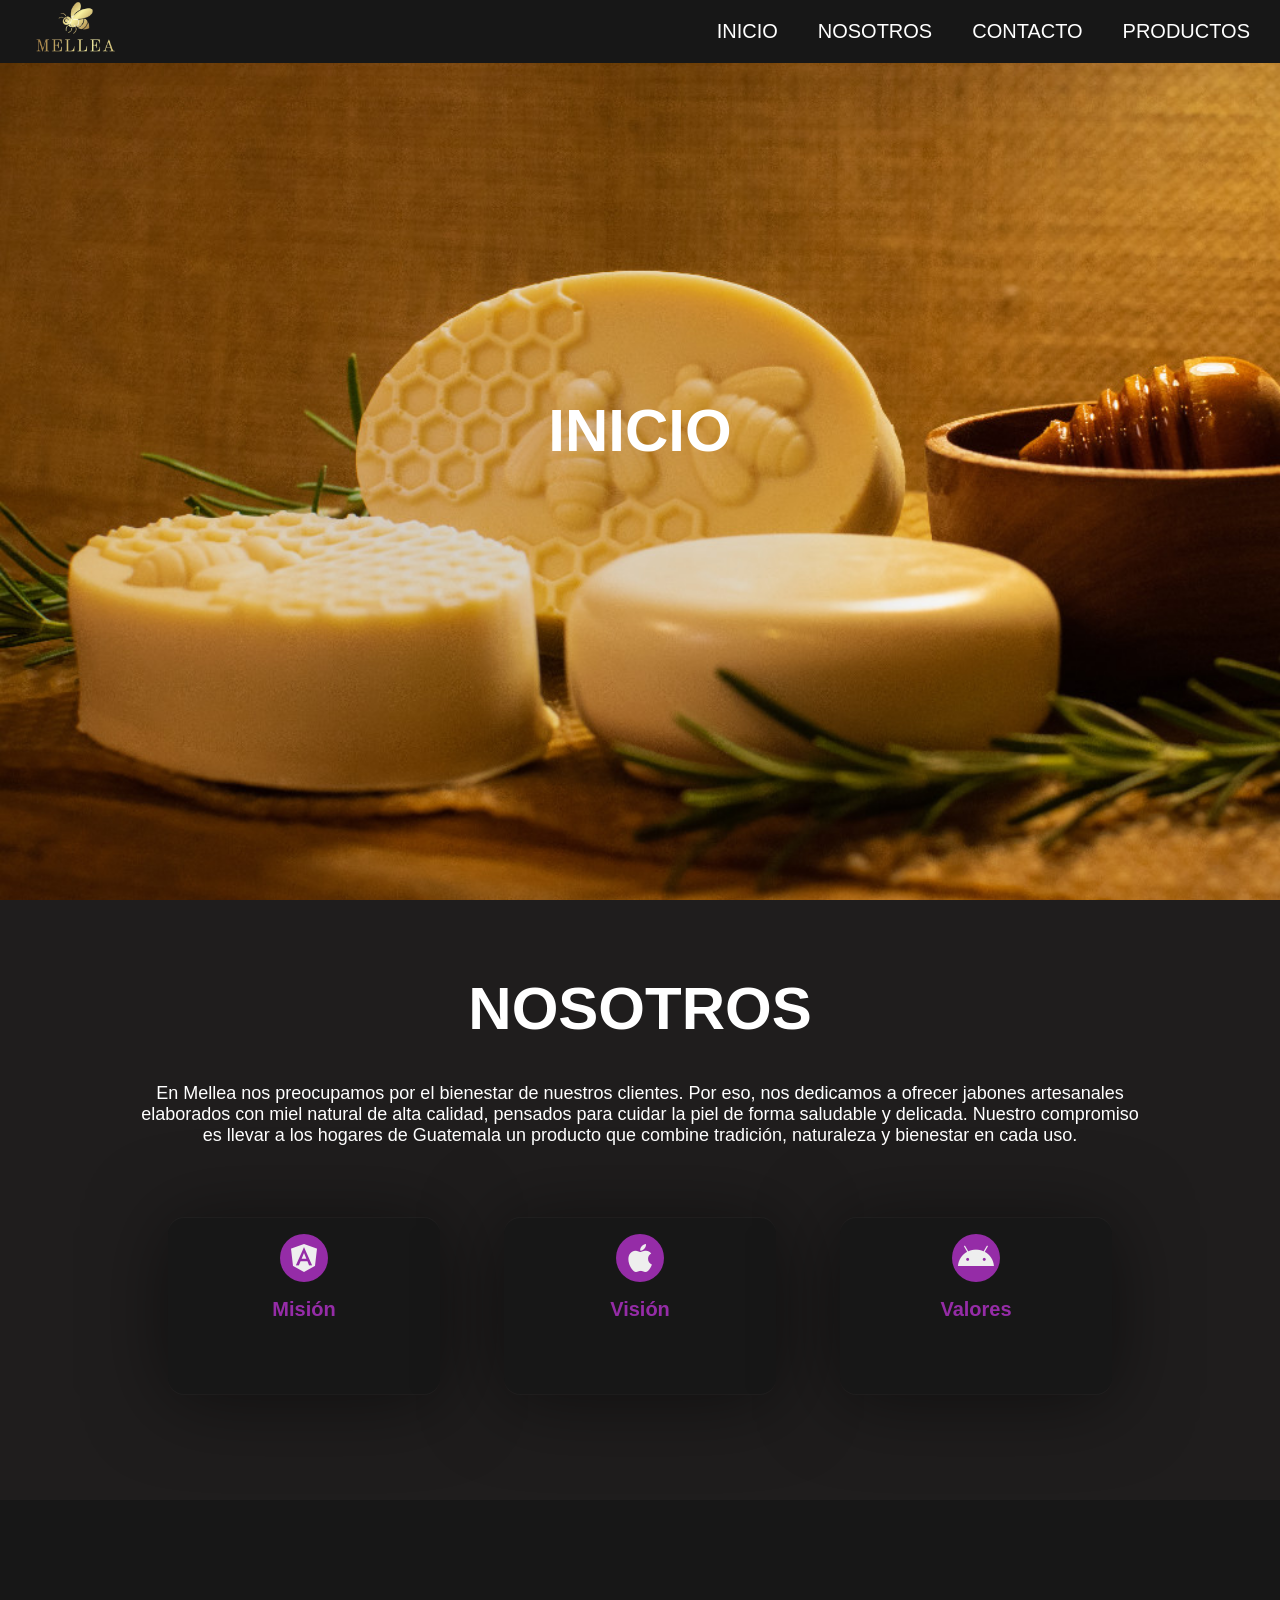
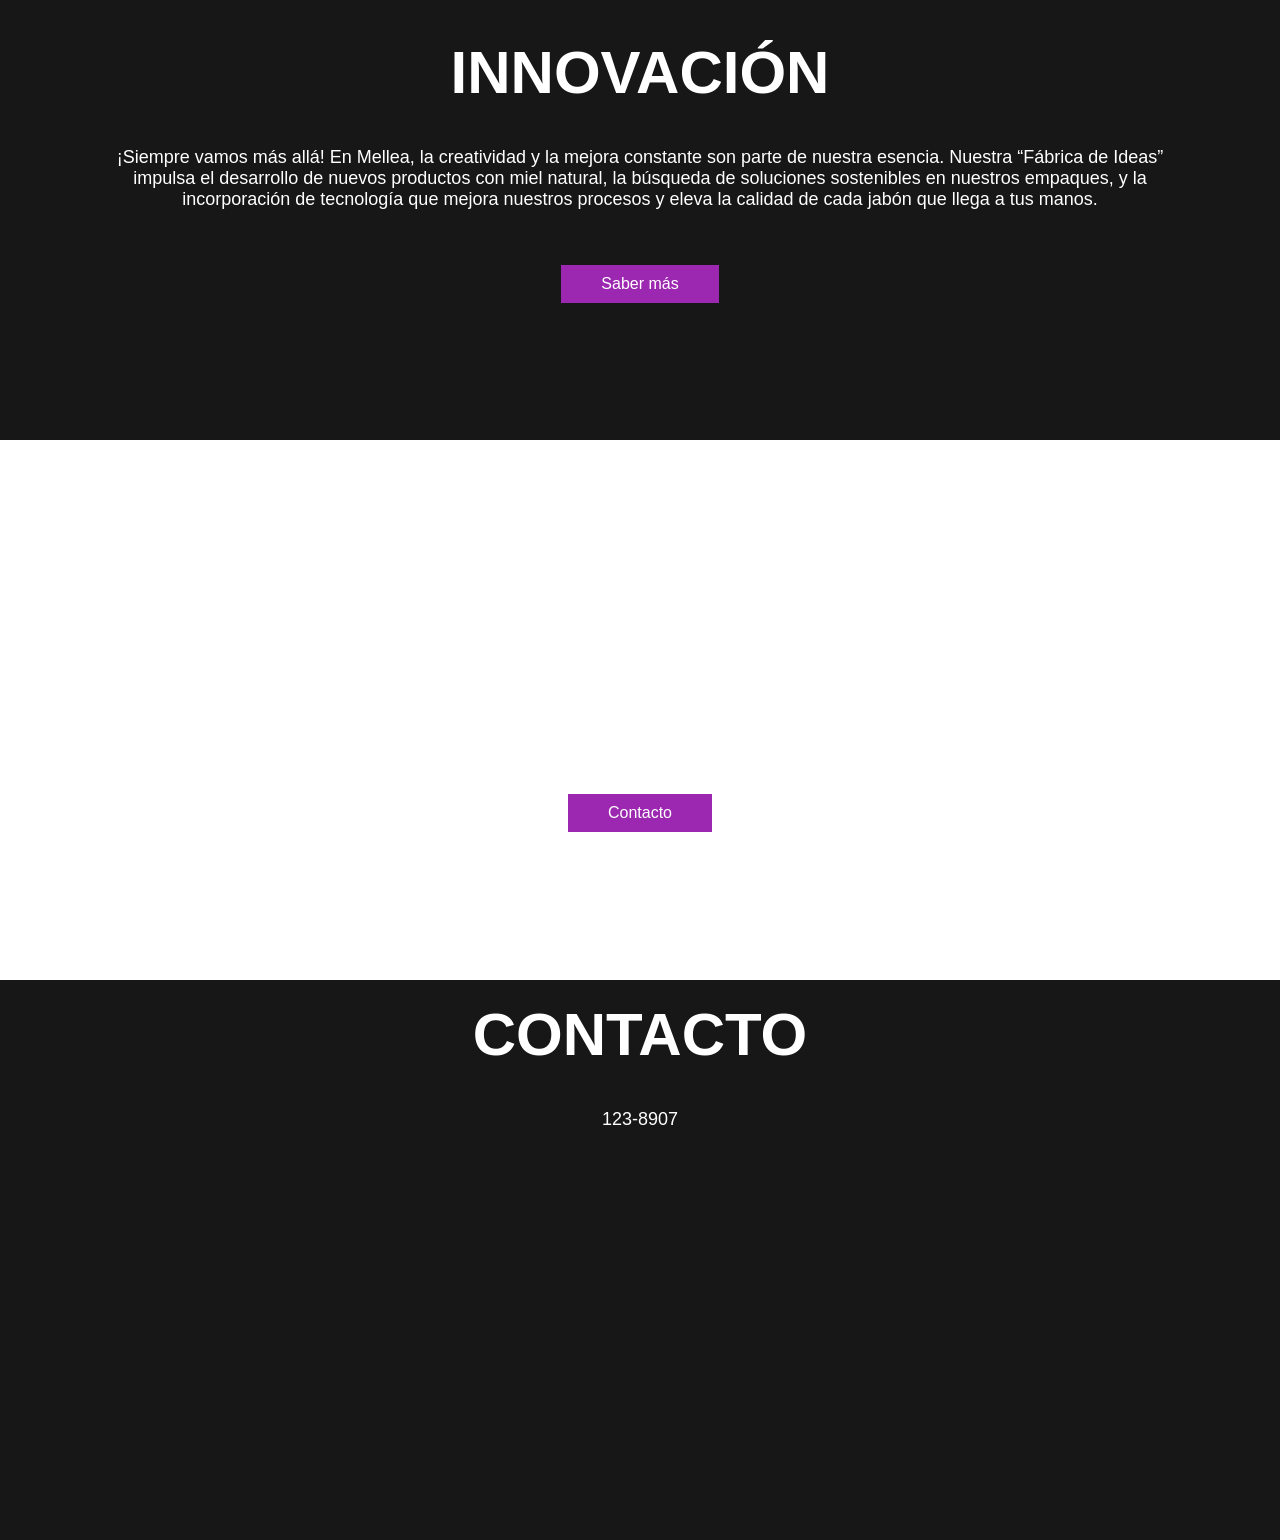
<file: PAGINA DE PRUEBA/USUARIO/INICIO/index.html>
<!DOCTYPE html>
<html lang="en">

<head>
    <meta charset="UTF-8" />
    <meta name="viewport" content="width=device-width, initial-scale=1.0" />
    <link rel="stylesheet" href="https://cdnjs.cloudflare.com/ajax/libs/font-awesome/5.15.1/css/all.min.css" />
    <link rel="stylesheet" href="style.css">
    <link rel="icon" href="img/LOGO PRUEBA2.ico">
    <title>Inicio</title>
</head>

<body>
    <div class="head">
        <div class="logo">
            <a href="#"><img class="logo-img" src="img/LOGO PRUEBA.png" alt=""></a>
        </div>
        <nav class="navbar">
            <a href="#">Inicio</a>
            <a href="../NOSOTROS/index.html">Nosotros</a>
            <a href="#">Contacto</a>
            <a href="#">Productos</a>
        </nav>
    </div>

    <header class="content header">
        <h2 class="title">Inicio</h2>

        <div class="btn-home">
        </div>
    </header>

    <section class="content sau">
        <h2 class="title">Nosotros</h2>
        <p>
            En Mellea nos preocupamos por el bienestar de nuestros clientes. Por eso, nos dedicamos a ofrecer jabones
            artesanales elaborados con miel natural de alta calidad, pensados para cuidar la piel de forma saludable y
            delicada. Nuestro compromiso es llevar a los hogares de Guatemala un producto que combine tradición,
            naturaleza y bienestar en cada uso.
        </p>
        <div class="box-container">
            <div class="box">
                <i class="fab fa-angular"></i>
                <h3>Misión</h3>
                <a href="../NOSOTROS/index.html#Mision" class="btn-VR"></a>
            </div>
            <div class="box">
                <i class="fab fa-apple"></i>
                <h3>Visión</h3>
                <a href="../NOSOTROS/index.html#Vision" class="btn-VR"></a>
            </div>
            <div class="box">
                <i class="fab fa-android"></i>
                <h3>Valores</h3>
                <a href="../NOSOTROS/index.html#Valores" class="btn-VR"></a>
            </div>
        </div>
    </section>

    <section class="content about" >
        <h2 class="title">Innovación</h2>
        <p>
            ¡Siempre vamos más allá! En Mellea, la creatividad y la mejora constante son parte de nuestra esencia.
            Nuestra “Fábrica de Ideas” impulsa el desarrollo de nuevos productos con miel natural, la búsqueda de
            soluciones sostenibles en nuestros empaques, y la incorporación de tecnología que mejora nuestros procesos y
            eleva la calidad de cada jabón que llega a tus manos.
        </p>
        <a href="#" class="btn">Saber más</a>
    </section>

    <section class="content price">
        <article class="contain">
            <h2 class="title">precio</h2>
            <p>
                Lorem ipsum dolor, sit amet consectetur adipisicing elit. Delectus a
                hic, temporibus omnis nam repellendus eius mollitia eos qui enim
                accusamus porro! Laborum repudiandae delectus, illum in ratione
                quibusdam architecto!
            </p>
            <a href="#" class="btn">Contacto</a>
        </article>
    </section>

    <section class="content contact">
        <h2 class="title">Contacto</h2>
        <p>
            123-8907
        </p>
        <iframe
            src="https://www.google.com/maps/embed?pb=!1m18!1m12!1m3!1d3860.445975584065!2d-90.5661983!3d14.630607399999995!2m3!1f0!2f0!3f0!3m2!1i1024!2i768!4f13.1!3m3!1m2!1s0x8589a04bbcd18741%3A0xcad9bd8623d32c5f!2sColegio%20Italiano%20de%20Guatemala!5e0!3m2!1ses-419!2sgt!4v1745193964772!5m2!1ses-419!2sgt"
            width="100%" height="450" style="border:0;" allowfullscreen="" loading="lazy"
            referrerpolicy="no-referrer-when-downgrade"></iframe>
    </section>

</body>

</html>
</file>
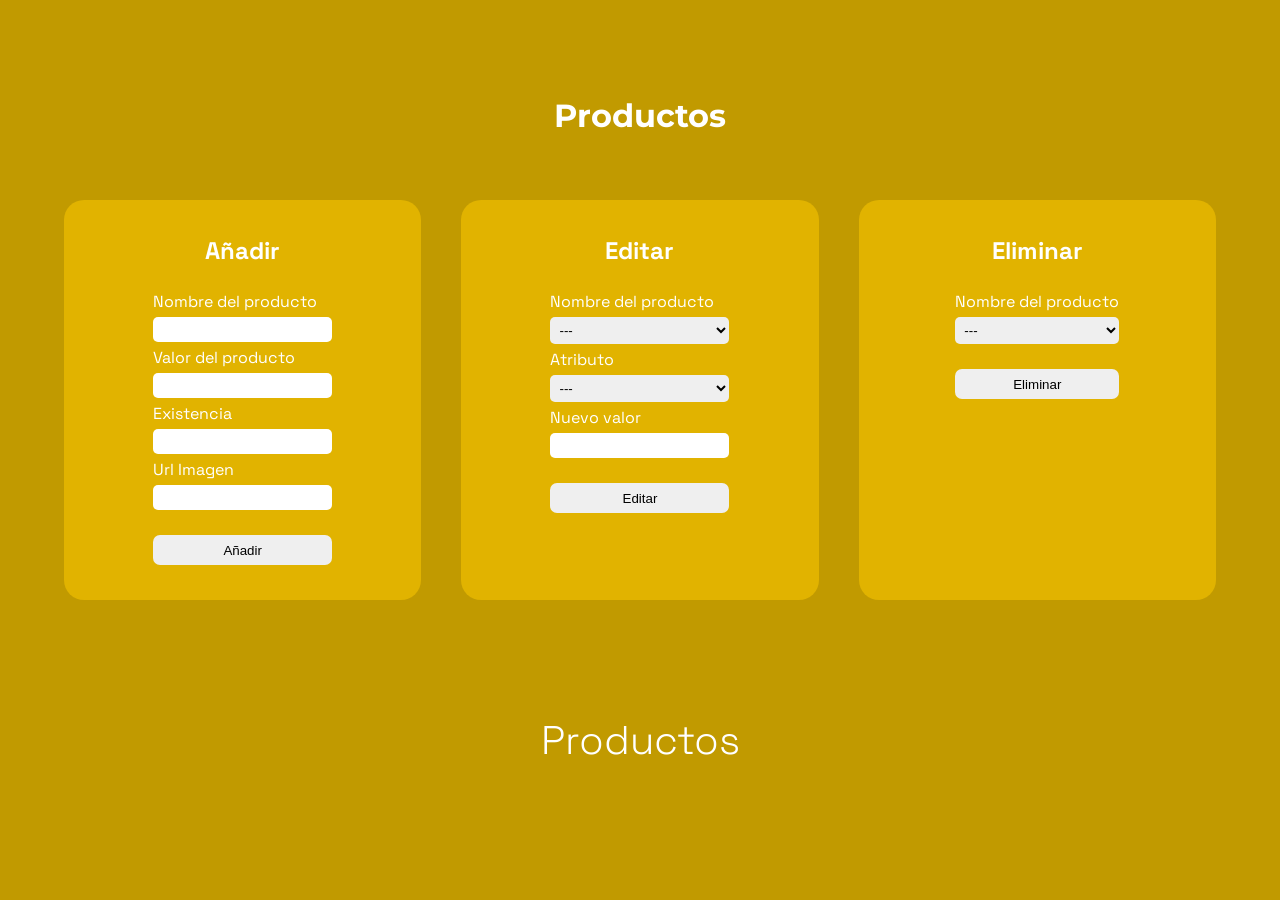
<file: PAGINA DE PRUEBA/ADMIN/admin.html>
<!DOCTYPE html>
<html lang="en">

<head>
    <meta charset="UTF-8">
    <meta http-equiv="X-UA-Compatible" content="IE=edge">
    <meta name="viewport" content="width=device-width, initial-scale=1.0">
    <title>Carrito</title>

    <link rel="stylesheet" href="style.css">

    <link rel="preconnect" href="https://fonts.googleapis.com">
    <link rel="preconnect" href="https://fonts.googleapis.com">
    <link rel="preconnect" href="https://fonts.gstatic.com" crossorigin>
    <link href="https://fonts.googleapis.com/css2?family=Space+Grotesk:wght@400;500;600;700&display=swap"
        rel="stylesheet">
    <link rel="preconnect" href="https://fonts.googleapis.com">
    <link rel="preconnect" href="https://fonts.gstatic.com" crossorigin>
    <link href="https://fonts.googleapis.com/css2?family=Montserrat:wght@300;400;500;600;700&display=swap"
        rel="stylesheet">
</head>

<body>
    <header id="header">
        <h1>Productos</h1>
    </header>

    <main>
        <div class="contenedor">
            <!-- Añadir -->
            <div class="añadir">
                <h2>Añadir</h2>
                <form>
                    <label>Nombre del producto</label>
                    <input type="text" id="productoAñadir" name="nombreDelProducto">

                    <label>Valor del producto</label>
                    <input type="number" id="valorAñadir">

                    <label>Existencia</label>
                    <input type="number" id="existenciaAñadir">

                    <label>Url Imagen</label>
                    <input type="text" id="ImagenAñadir">

                    <input class="button" type="button" id="botonAñadir" value="Añadir">
                </form>
            </div>
            <!-- Editar -->
            <div class="editar">
                <h2>Editar</h2>
                <form>
                    <label>Nombre del producto</label>
                    <select id="productoEditar">
                        <option value="">---</option>
                    </select>

                    <label>Atributo</label>
                    <select id="atributoEditar">
                        <option value="">---</option>
                    </select>

                    <label>Nuevo valor</label>
                    <input type="text" id="nuevoAtributo">

                    <input class="button" type="button" id="botonEditar" value="Editar">
                </form>
            </div>

            <!-- Eliminar -->
            <div class="eliminar">
                <h2>Eliminar</h2>

                <form>
                    <label>Nombre del producto</label>
                    <select id="productoEliminar">
                        <option value="">---</option>
                    </select>
                    <input class="button" type="button" id="botonEliminar" value="Eliminar">
                </form>
            </div>
        </div>

        <!-- Mostrar el mensaje -->
        <div class="contenedorMensaje">
            <div id="mensaje"></div>
        </div>

        <!-- Productos -->
        <div class="contenedorProductos">
            <h2>Productos</h2>
            <div class="mostrarProductos" id="mostrarProductos">
                
            </div>
        </div>
        </div>
    </main>

    <script src="admin.js"></script>
</body>

</html>
</file>
<file: PAGINA DE PRUEBA/USUARIO/INICIO/style.css>
*{
    margin: 0;
    padding: 0;
    border: 0;
    font-size: 100%;
    vertical-align: baseline;
}

body{
    text-align: center;
    font-family: sans-serif;
}

.head{
    display: flex;
    align-items: center;
    justify-content: space-between;
    height: 63px;
    background: #171717;
    position: fixed;
    width: 100%;
    z-index: 100;
}

.navbar{
    display: flex;
    margin-right: 10px;
}

.logo{
    margin-left: 30px;
}

.logo a {
    text-decoration: none;
    color: #FFFFFF;
    text-transform: uppercase;
    font-size: 20px;
}

.logo-img{
    width: 90px; 
    height: 60px;
}
.navbar a {
    display: block;
    padding: 22px 20px;
    color: #FFFFFF;
    text-decoration: none;
    text-transform: uppercase;
    font-size: 20px;
}

.navbar a:hover{
    background: #585858;
}

.header {
    display: flex;
    justify-content: center;
    align-items: center;
}

.header {
    height: 100vh !important;
    background: url(img/Jabon\ de\ Miel.jpg) no-repeat center;
    background-size: cover;

}

.title{
    margin-bottom: 40px;
    font-size: 60px;
    font-weight: 600;
    text-transform: uppercase;
    color: #FFFFFF;
}

p {
    margin-bottom: 40px;
    font-size: 18px;
    color: #FFFFFF;
    padding: 0 100px;
}


.btn {
    display: inline-block;
    margin-top: 15px;
    padding: 10px 40px;
    border: 2px 40px;
    color: #FFFFFF;
    text-decoration: none;
    background: #9c27b0;
}

.btn:hover{
    background: none;
}

.btn-VR {
    display: inline-block;
    margin-top: -6.5rem;
    height: 9.9rem;
    width: 12rem;
    padding: 10px 40px;
    border: 2px 40px;
    color: #FFFFFF;
    text-decoration: none;
    background: #585858;
    opacity: .1;
    border-radius: 1rem;
}

.btn-VR:hover{
    background: none;
}

.btn-home {
    display: flex;
    
}

.btn-home  a {
    margin: 40px 10px;
}

.content{
    height: 60vh;
    display: flex;
    flex-direction: column;
    justify-content: center;
    align-items: center;
}

.sau{
    padding: 30px;
    background: #1f1d1d;
}

.box-container{
    display: flex;
    justify-content: center;
    flex-wrap: wrap;
    text-align: center;
}

.box-container .box{
    height: 11rem;
    width: 17rem;
    background: #101010;
    text-align: center;
    border-radius: 1rem;
    box-shadow: 0 .3rem 5rem rgba(0, 0, 0, .5);
    margin: 2rem;
}

.box-container .box:hover{
    color: #FFFFFF;
    background: none;
}

.box-container .box i{
    height: 3rem;
    width: 3rem;
    line-height: 3rem;
    text-align: center;
    border-radius: 50%;
    color: #FFFFFF;
    background: #9c27b0;
    font-size: 2rem;
    margin: 1rem 0;
}

.box-container .box h3{
    font-size: 20px;
    color: #9c27b0;
}

.box-container .box p{
    font-size: 16px;
    padding: 0 5px;
}

.about{
    background: #171717;
}

.price{
    background: url(img/Jabon\ de\ Miel.jpg) no-repeat center;
    background-attachment: fixed;
    background-size: cover;
    text-align: center;

    
}

.contact{
    padding-top: 20px;
    background: #171717;
    padding-bottom: 0;
}
</file>
<file: PAGINA DE PRUEBA/ADMIN/style.css>
* {
    margin: 0;
    padding: 0;
    box-sizing: border-box;
    color: white;
}

body {
    font-family: 'Space Grotesk', sans-serif;
    background-color: #c19a00;
    padding-top: 80px;
}

h1 {
    font-family: 'Montserrat', sans-serif;
    text-align: center;
    margin: 30px 0px;
}

img {
    width: 320px;
    height: 340px;
    object-fit: cover;
    border-radius: 20px 20px 0px 0px;
}

header {
    display: flex;
    align-items: center;
    justify-content: center;
    gap: 15%;
    height: 70px;

    width: 100%;
}

.contenedor {
    display: flex;
    justify-content: space-between;
    align-items: flex-start;
    margin: 50px auto 45px auto;
    width: 90%;
    flex-wrap: wrap;
    gap: 40px;
}

.contenedor>div {
    display: flex;
    align-items: center;
    justify-content: flex-start;
    background-color: #e1b300;
    height: 400px;
    width: 400px;
    border-radius: 20px;
    flex-direction: column;
    padding-top: 35px;
    gap: 25px;
    flex: 1 1 300px;
}

.contenedor>div>form {
    display: flex;
    flex-direction: column;
    gap: 5px;
}

.contenedor>div>form>input,
select {
    border-radius: 5px;
    border: none;
    padding: 5px;
    color: black;
}
option{
    color: black;
}

.contenedor .button {
    margin-top: 20px;
    height: 30px;
    border-radius: 7px;
    border: none;
    color: black;
}

.contenedorProductos h2 {
    text-align: center;
    padding-bottom: 20px;
    font-weight: 300;
    font-size: 40px;
}

.mostrarProductos {
    width: 90%;
    margin: auto;
    display: flex;
    justify-content: center;
    gap: 50px;
    margin-bottom: 100px;
    flex-wrap: wrap;
}

.mostrarProductos>div {
    box-shadow: 0px 0px 5px 0px rgba(0, 0, 0, 0.75);
    background-color: #e1b300;
    border-radius: 20px;
}

.informacion {
    height: 150px;
    display: flex;
    justify-content: center;
    align-items: center;
    flex-direction: column;
    gap: 15px;
}

.informacion>p:first-child {
    font-family: 'Montserrat', sans-serif;
    font-size: 25px;
    font-weight: 300;
}

.informacion .precio {
    font-size: 20px;
    font-weight: 500;
}


.contenedorMensaje {
    display: flex;
    justify-content: center;
    width: 100%;
    margin-left: auto;
    height: 70px;
}

.repetidoError,
.realizado,
.llenarCampos,
.noExsiteError {
    margin: 15px 0px;
}

.llenarCampos::after,
.noExsiteError::after,
.repetidoError::after,
.realizado::after {
    background-color: red;
    font-size: 17px;
    padding: 10px;
    border-radius: 10px;
}

.realizado::after {
    content: 'Realizado';
    background-color: green;
}

.repetidoError::after {
    content: 'Este elemento ya existe';
}

.llenarCampos::after {
    content: 'Por favor compruebe que todos los campos estan llenos';
}

.noExsiteError::after {
    content: 'Este elemento no existe';
}
</file>
